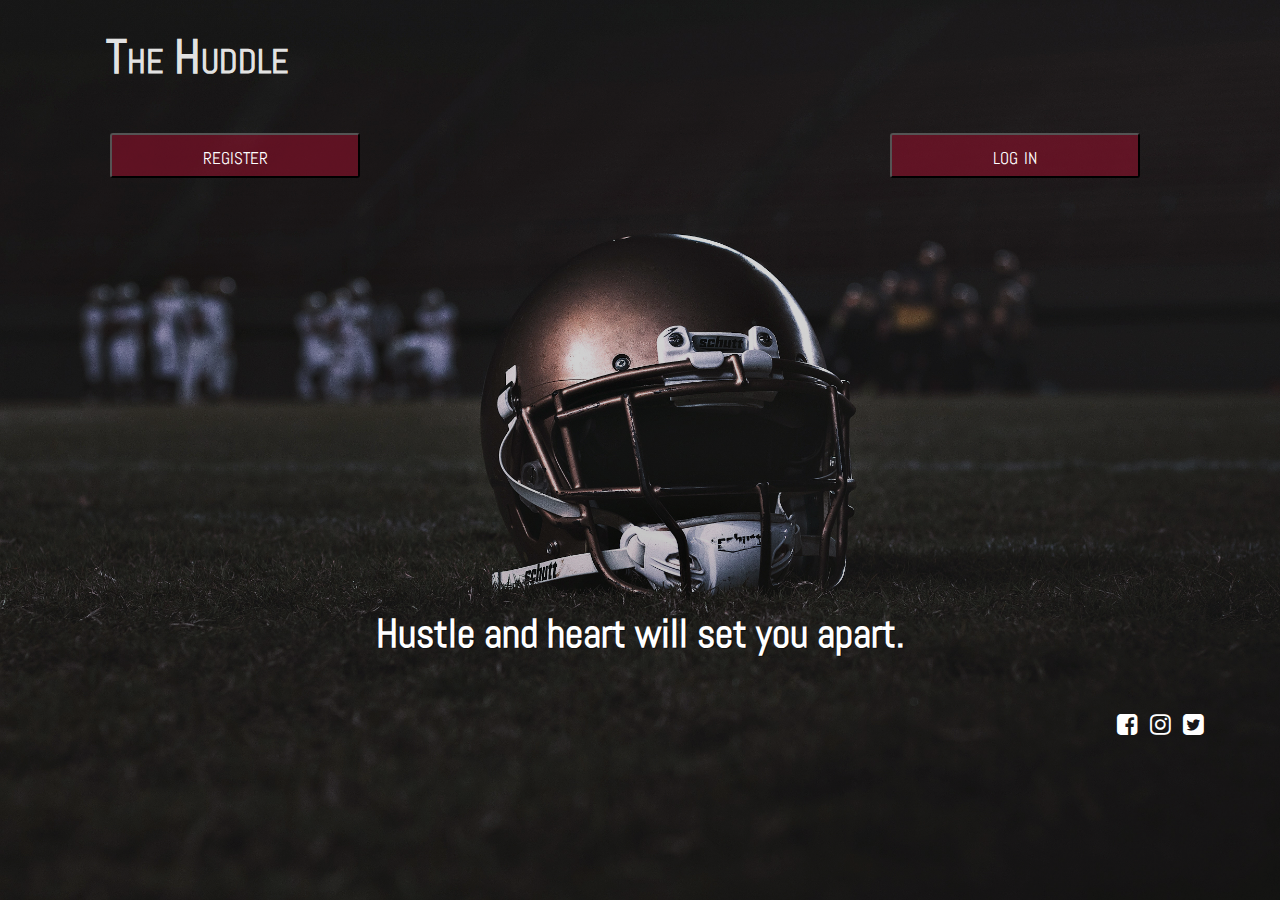
<file: Front-End/index.html>
<!DOCTYPE html>
<html lang="en" dir="ltr">
  <head>
    <meta charset="utf-8">
    <title>The Huddle</title>

    <!--Google Fonts-->
    <link href="https://fonts.googleapis.com/css?family=Abel|Radley&display=swap" rel="stylesheet">

    <!--FONT AWESOME CDN-->
    <link href="https://stackpath.bootstrapcdn.com/font-awesome/4.7.0/css/font-awesome.min.css" rel="stylesheet" integrity="sha384-wvfXpqpZZVQGK6TAh5PVlGOfQNHSoD2xbE+QkPxCAFlNEevoEH3Sl0sibVcOQVnN" crossorigin="anonymous">

    <!--External Stylesheet - LANDING -->
    <link rel="stylesheet" type="text/css" href="css/style.css">
  </head>
  <body>

<!--THE HEADER WILL LINK TO THE HOME PAGE-->
    <header class="flex">
       <a href="#"><h1 class="small-caps" id="brand">The Huddle</h1></a>
    </header>

    <main class="flex">

<!--THIS SECTION WILL ALLOW USERS TO SIGNUP-->
        <div class="flex" id="signUpDiv">

          <!--BUTTON TO ACCESS REGISTRATION FORM-->
           <button id="signUpBtn" class="btn">register</button>
              <form id="signUpForm" class="flex none" method="post" >
              <h1 class="small-caps formDirections">Create An Account</h1>

                  <!--INPUT USERNAME FIELD-->
                  <div class="userNameDiv formInputDiv flex">
                    <label for="signUp-userName"><i class="fa fa-user"></i>
                    <input type="text" id="signUp-userName" class="userName" name="userName"
                    placeholder="username"/>
                     </label>
                    <p class="message none" id="signUp-errUserName">Username Unacceptable.</p>
                  </div>

                  <!--INPUT PASSWORD FIELD-->
                  <div class="pwDiv formInputDiv flex">
                    <label for="signUp-pw"><i class="fa fa-key"></i>
                    <input type="password" id="signUp-pw" class="password" name="password"
                    placeholder="password"/>
                    </label>
                    <p class="message none" id="signUp-errPassword">Password Not Accepted. Try Again!</p>
                  </div>

                  <!--INPUT EMAIL FIELD-->
                  <div class="emailDiv formInputDiv flex">
                    <label for="signUp-email"><i class="fa fa-envelope"></i>
                    <input type="text" id="signUp-email" class="email" name="email" placeholder="email"/>
                    </label>
                    <p class="message none" id="signUp-errEmail">Email Unacceptable.</p>
                  </div>
                  <!--SUBMIT-->
                  <button type="submit" class="signUpSubmit submit  btn">submit</button>
              </form>
          </div>

        <!--THIS IS THE FIELD FOR USERS TO LOGIN-->
        <div class="flex" id="logInDiv">

          <!--BUTTON TO ACCESS LOGIN FORM-->
          <button id="logInBtn" class="btn">log in</button>

          <form id="logInForm" class="flex none" method="post" onsubmit="checkInputs(e)">
            <h1 class="small-caps formDirections">Welcome Back!</h1>

            <!--INPUT EMAIL FIELD-->
            <div class="usernameDiv formInputDiv flex">
              <label for="logIn-Username"><i class="fa fa-user"></i>
              <input type="text" id="logIn-username" class="logInUsername" name="username" placeholder="username"/>
              </label>
              <p class="message none" id="logIn-errUsername">Username Not Accepted. Try Again.</p>
            </div>

            <!--INPUT PASSWORD FIELD-->
            <div class="pwDiv formInputDiv flex">
              <label for="logIn-pw"><i class="fa fa-key"></i>
              <input type="password" id="logIn-pw" class="logInPassword" name="password"
              placeholder="password"/>
              </label>
              <p class="message none" id="logIn-errPassword">Password Incorrect. Try Again.</p>
            </div>

            <!--SUBMIT-->
            <button type="submit" class="logInSubmit submit  btn">submit</button>
          </form>
        </div>

    </main>

    <footer class="flex">
<!--THE FOOTER CONTAINS A FOOTBALL-RELATED TAGLINE AND ICONS THAT LINK TO THE NFL SOCIAL MEDIA-->
      <h1 class="tagline">Hustle and heart will set you apart.</h1>

      <ul class="media-links flex">
        <li><a href="https://www.facebook.com/NFL/" class="media-link"><i class="fa fa-facebook-square"></i></a></li>
        <li><a href="https://www.instagram.com/nfl/?hl=en" class="media-link"><i class="fa fa-instagram"></i></a></li>
        <li><a href="https://twitter.com/NFL?ref_src=twsrc%5Egoogle%7Ctwcamp%5Eserp%7Ctwgr%5Eauthor" target="_blank" class="media-link"><i class="fa fa-twitter-square"></i></a></li>
      </ul>

    </footer>

    <!--EXTERNAL JS FILE-->
    <script src="js/script.js" lang="js" type="text/javascript"></script>
  </body>
</html>
</file>
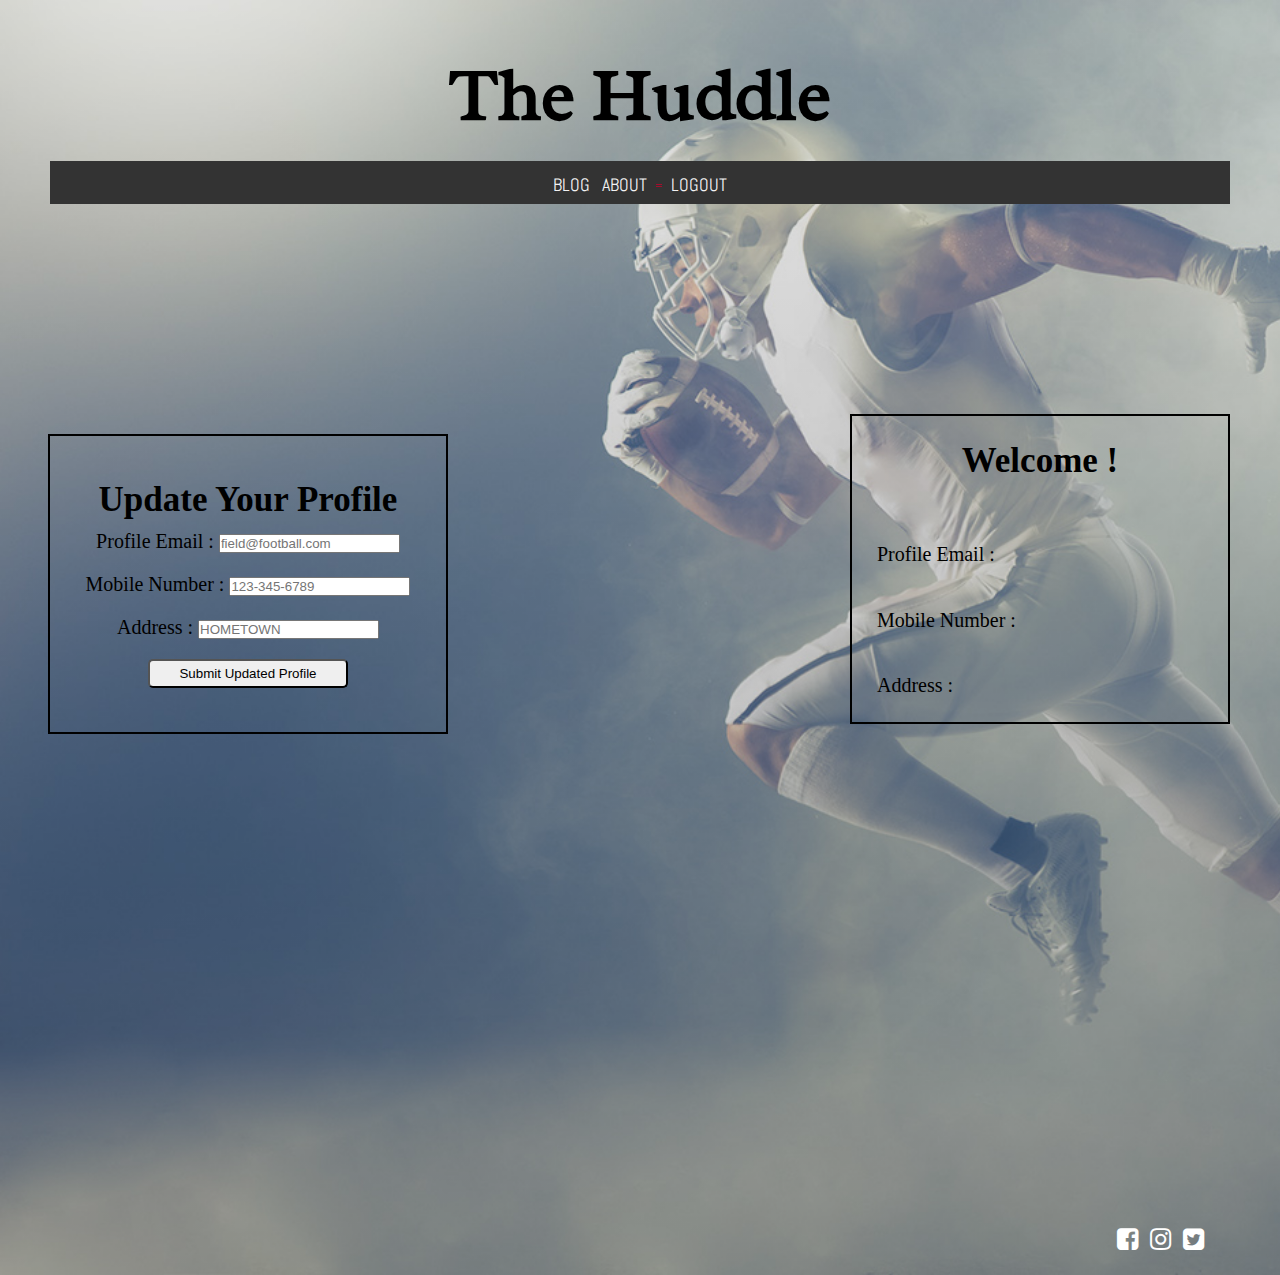
<file: Front-End/account.html>
<!DOCTYPE html>
<html lang="en" dir="ltr">
  <head>
    <meta charset="utf-8">
    <title>The Huddle - Profile Account</title>
    <!--FONT AWESOME CDN-->
    <link href="https://stackpath.bootstrapcdn.com/font-awesome/4.7.0/css/font-awesome.min.css" rel="stylesheet" integrity="sha384-wvfXpqpZZVQGK6TAh5PVlGOfQNHSoD2xbE+QkPxCAFlNEevoEH3Sl0sibVcOQVnN" crossorigin="anonymous">

    <!--Google Fonts-->
    <link href="https://fonts.googleapis.com/css?family=Abel|Radley&display=swap" rel="stylesheet">

    <!--External Stylesheet - ABOUT -->
    <link rel="stylesheet" type="text/css" href="css/account.css">
  </head>
  <body>
     <header>
        <h1 class="small-caps" id="brand">The Huddle</h1>
        <nav class="flex">
           <a href="./home.html" class="nav-link" id="home-link">blog</a>
           <a href="./about.html" class="nav-link" id="about">about</a>
           <a href="./account.html" class="nav-link" id="account">profile</a>
           <a href="./index.html" class="nav-link logout" id="account">logout</a>
        </nav>
     </header>

    <main>

<div class="flex info">

  <!--THIS IS THE SECTION FOR CREATING THE PROFILE-->
   <div class="flex create">
      <section class="createProfileSection border">
         <form class="flex createProfile border1" id="createProfileForm">
         <h1 id="updateProfileDirections">Update Your Profile</h1>

           <label for="addProfileEmail">Profile Email :
             <input type="email" id="addEmail" placeholder="field@football.com"/>
           </label>
           <label for="addMobileNum">Mobile Number :
             <input type="text" id="mobile" placeholder="123-345-6789"/>
           </label>
           <label for="addAddress">Address :
             <input type="text" id="addy" placeholder="HOMETOWN"/>
           </label>
           <button class="btn" id="createProfileBtn">Submit Updated Profile</button>
         </form>
       </section>
     </div>

     <!--THIS IS THE SECTION FOR DISPLAYING THE PROFILE-->
     <div class=" flex display">
        <section class="flex profileDisplaySection border2">
        <h1>Welcome <span id="displayUserName"></span>!</h1>
           <p>Profile Email : <span id="displayAddtEmail"></span></p>
           <p>Mobile Number : <span id="displayMobile"></span></p>
           <p>Address : <span id="displayAddy"></span></p>
        </section>
     </div>
  </div>
     </main>

<!--THE FOOTER WILL DISPLAY THE ICONS THAT LINK TO THE NFL SOCIAL MEDIA ACCOUNTS-->
    <footer>
      <ul class="media-links flex">
        <li><a href="https://www.facebook.com/NFL/" class="media-link"><i class="fa fa-facebook-square"></i></a></li>
        <li><a href="https://www.instagram.com/nfl/?hl=en" class="media-link"><i class="fa fa-instagram"></i></a></li>
        <li><a href="https://twitter.com/NFL?ref_src=twsrc%5Egoogle%7Ctwcamp%5Eserp%7Ctwgr%5Eauthor" target="_blank" class="media-link"><i class="fa fa-twitter-square"></i></a></li>
      </ul>
    </footer>

    <!--EXTERNAL JS FILE-->
    <script src="js/account.js" lang="js" type="text/javascript"></script>
  </body>
</html>
</file>
<file: Front-End/css/style.css>
* {
  box-sizing: border-box;
  margin: 0;
  padding: 0;
}

body {
  height: 100vh;
  width: 100vw;
  background: linear-gradient(rgba(0,0,0, 0.3), rgba(0,0,0,0.5)), url('../images/footballCloseUp.jpg');
  background-size: cover;
  background-repeat: no-repeat;
}

/***Misc***/
.flex {
  display: flex;
}

.none {
  display: none;
}

/*BUTTON*/
.btn {
  font-size: 1.5em;
  padding: 5px;
  border-radius: 3px;
  font-variant: small-caps;
  font-family: 'Abel', sans-serif;
  color: #fff;
}

.submit {
  margin: 15px auto;
  background-color: rgba(1,35,82, 0.5);
  padding: 5px 15px;
}

/*TEXT*/
/* font-family: 'Radley', serif;
font-family: 'Abel', sans-serif;
*/

.small-caps {
  font-variant: small-caps;
}

/*ALERT MESSAGES*/
.message {
  color: rgb(163,13,45);
}

/*===HEADER===*/
header {
  justify-content: space-between;
  align-items: center;
  padding:20px 100px 0px;
}

#brand {
  font-size: 2em;
  color: rgba: (155,161,162, 0.5);
}

/* NAV */
nav {
  justify-content: space-between;
  width: 10%;
}

a {
  font-family: 'Abel', sans-serif;
  text-decoration: none;
  color: rgba(255,255,255,0.9);
  font-size:1.5em;
  margin: 3px;
  padding: 3px;
}

/*===MAIN===*/
main {
  flex-direction: column;
  justify-content: space-around;
  align-items: center;
  padding: 20px;
  font-family: 'Abel', sans-serif;
  height: 55%;
}

/*FORM*/
.formDirections {
  color: #fff;
  margin-bottom: 10px;
  font-size: 2.5em;
}

#logInBtn, #signUpBtn {
  width: 250px;
  margin-bottom: 20px;
  background-color: rgba(163,13,45, 0.5);
}

#signUpForm, #logInForm {
  flex-direction: column;
}

#logInDiv, #signUpDiv {
  flex-direction: column;
  align-items: center;
  justify-content: space-around;
  padding: 10px 50px;
  margin: 0 70px;
}

#signUpDiv {
  margin-bottom: 50px;
  padding: 20px;
}

.formInputDiv {
  color: #fff;
  margin-bottom: 10px;
  justify-content: space-between;
  font-variant: small-caps;
  font-size: 1.5em;
}

input {
  background-color: transparent;
  outline: none;
  border: none;
  border-bottom: 1px dashed #fff;
  text-align: left;
  padding-left: 5px;
  font-size: 1em;
  width: 200px;
  color: #fff;
  padding-bottom: 5px;
}

::placeholder {
  color: #fff;

}
/*===FOOTER===*/
footer {
  justify-content: center;
  align-items: center;
  flex-direction: column;
  padding: 20px;
}

.tagline {
  display: none;
}

.media-links {
  width: 100%;
  justify-content: flex-end;
  align-items: baseline;
  margin-top: 50px;
  padding-right: 50px;
}

li {
  list-style: none;
}

i {
  font-size: 1em;
  color: #fff;
}

/* MEDIA QUERIES */
/* DESKTOP/TABLET  */
@media only screen and (min-device-width : 768px) {
  body {
    background: linear-gradient(rgba(0,0,0, 0.1), rgba(0,0,0,0.3)), url('../images/helmet.jpg');
      background-size: cover;
      background-repeat: no-repeat;
  }

  main {
    flex-direction: row;
    justify-content: space-between;
    align-items: baseline;

    padding: 20px;
    font-family: 'Abel', sans-serif;

  }

  .tagline {
    display: block;
    color: #fff;
    font-family: 'Abel', sans-serif;
    font-size: 2.5em;
    text-shadow: 1px 1px rgba(0, 0, 0,0.5);
    position: relative;
    bottom:50;
  }

#logInBtn:hover, #signUpBtn:hover {
  background-color: rgb(163,13,45);
  }

a:hover {
    color: rgb(163,13,45);
    font-size: 1.6em;
  }

.submit:hover {
    background-color: rgb(1,35,82);
  }

.media-link > i:hover {
    font-size: 1.1em;
    color: rgb(163,13,45);
    /* color: rgba(1,35,82); */
  }
}
</file>
<file: Front-End/css/account.css>
* {
  box-sizing: border-box;
  margin: 0;
  padding: 0;
}

body {
  background-attachment: fixed;
  background: linear-gradient(rgba(255,255,255, 0.3), rgba(255,255,255,0.5)), url('../images/About-Mobile.jpg');
  background-size: cover;
  background-repeat: no-repeat;
}


/* Header/Blog Title/Blog Classes */
header {
  padding: 50px;
  text-align: center;
}

.small-caps {
  font-size: 80px;
}

.flex {
  display:flex;
}

.column {
  flex-direction: column;
}

.none {
  display: none;
}

.marginTop {
  margin-top: 50px;
  padding-bottom: 50px;
}

h1 {
  text-align: center;
  font-size: 35px;
  margin-bottom: 20px;
}

#updateProfileDirections {
  text-align: center;
  margin-bottom: 10px;
}

#brand {
  font-family: 'Radley', serif;
  font-size: 4.5em;
  color: rgba: (155,161,162, 0.5);
}
/* STYLE LINKS INSIDE NAV BAR */
.flex a {
  color: #f2f2f2;
  text-align: center;
  text-decoration: none;
  font-size: 25px;
  margin: 3px;
  padding: 3px;
}

nav {
  justify-content: center;
  align-items: center;
  background-color: #333;
}

a {
  font-family: 'Abel', sans-serif;
  text-decoration: none;
  color: rgba(255,255,255,0.9);
  font-size:1.5em;
  margin: 3px;
  padding: 3px;
  font-variant: small-caps;

}
.flex a:hover {
  background-color: #ddd;
  color: black;
}

/*===MAIN===*/
main {
  justify-content: space-around;
  align-items: center;
}

/* CREATE PROFILE */
.createProfileSection {
  flex-flow:column nowrap;
  justify-content: space-between;
  margin-left: 1%;
  margin-right: 60%;
}

#createProfileForm {
  display:flex;
  flex-direction: column;
  justify-content: center;
  align-items: center;
}

.create {
  width: 68%;
  height: 100vh;
}

.border1 {
  display: flex;
  flex-direction: column;
  border: 2px solid #000;
  margin: 40px;
  margin-top: 180px;
  width: 400px;
  height: 300px;
  padding: 10px;
}

#createProfileForm > label {
  padding-bottom: 20px;
  font-size: 20px;
}

#createProfileBtn {
  width: 200px;
  margin: 0 auto;
  padding: 5px;
  border-radius: 5px;
}

/* DISPLAY PROFILE */
.profileDisplaySection {
  flex-flow:column nowrap;
  justify-content: space-between;
  margin-left: 10%;
  margin-right: 50%;
}

.display {
  margin-top: 110px;
}

.border2 {
  display: flex;
  align-self: flex-start;
  border: 2px solid #000;
  margin: 50px;
  height: 310px;
  width: 380px;
  padding: 25px;
}

p {
  font-size: 20px;
}
/*===FOOTER===*/
footer {
  justify-content: center;
  align-items: center;
  flex-direction: column;
  padding: 20px;
}

.media-links {
  width: 100%;
  justify-content: flex-end;
  align-items: baseline;
  margin-top: 50px;
  padding-right: 50px;
}

li {
  list-style: none;
}

.media-link > i {
  font-size: 1em;
  color: #fff;
}

/* MEDIA QUERIES */
/* DESKTOP/TABLET  */
@media only screen and (min-device-width : 768px) {
  body {
    background: linear-gradient(rgba(0,0,0, 0.1), rgba(0,0,0,0.3)), url('../images/About-Desktop.jpg');
      background-size: cover;
      background-repeat: no-repeat;
  }

}
</file>
